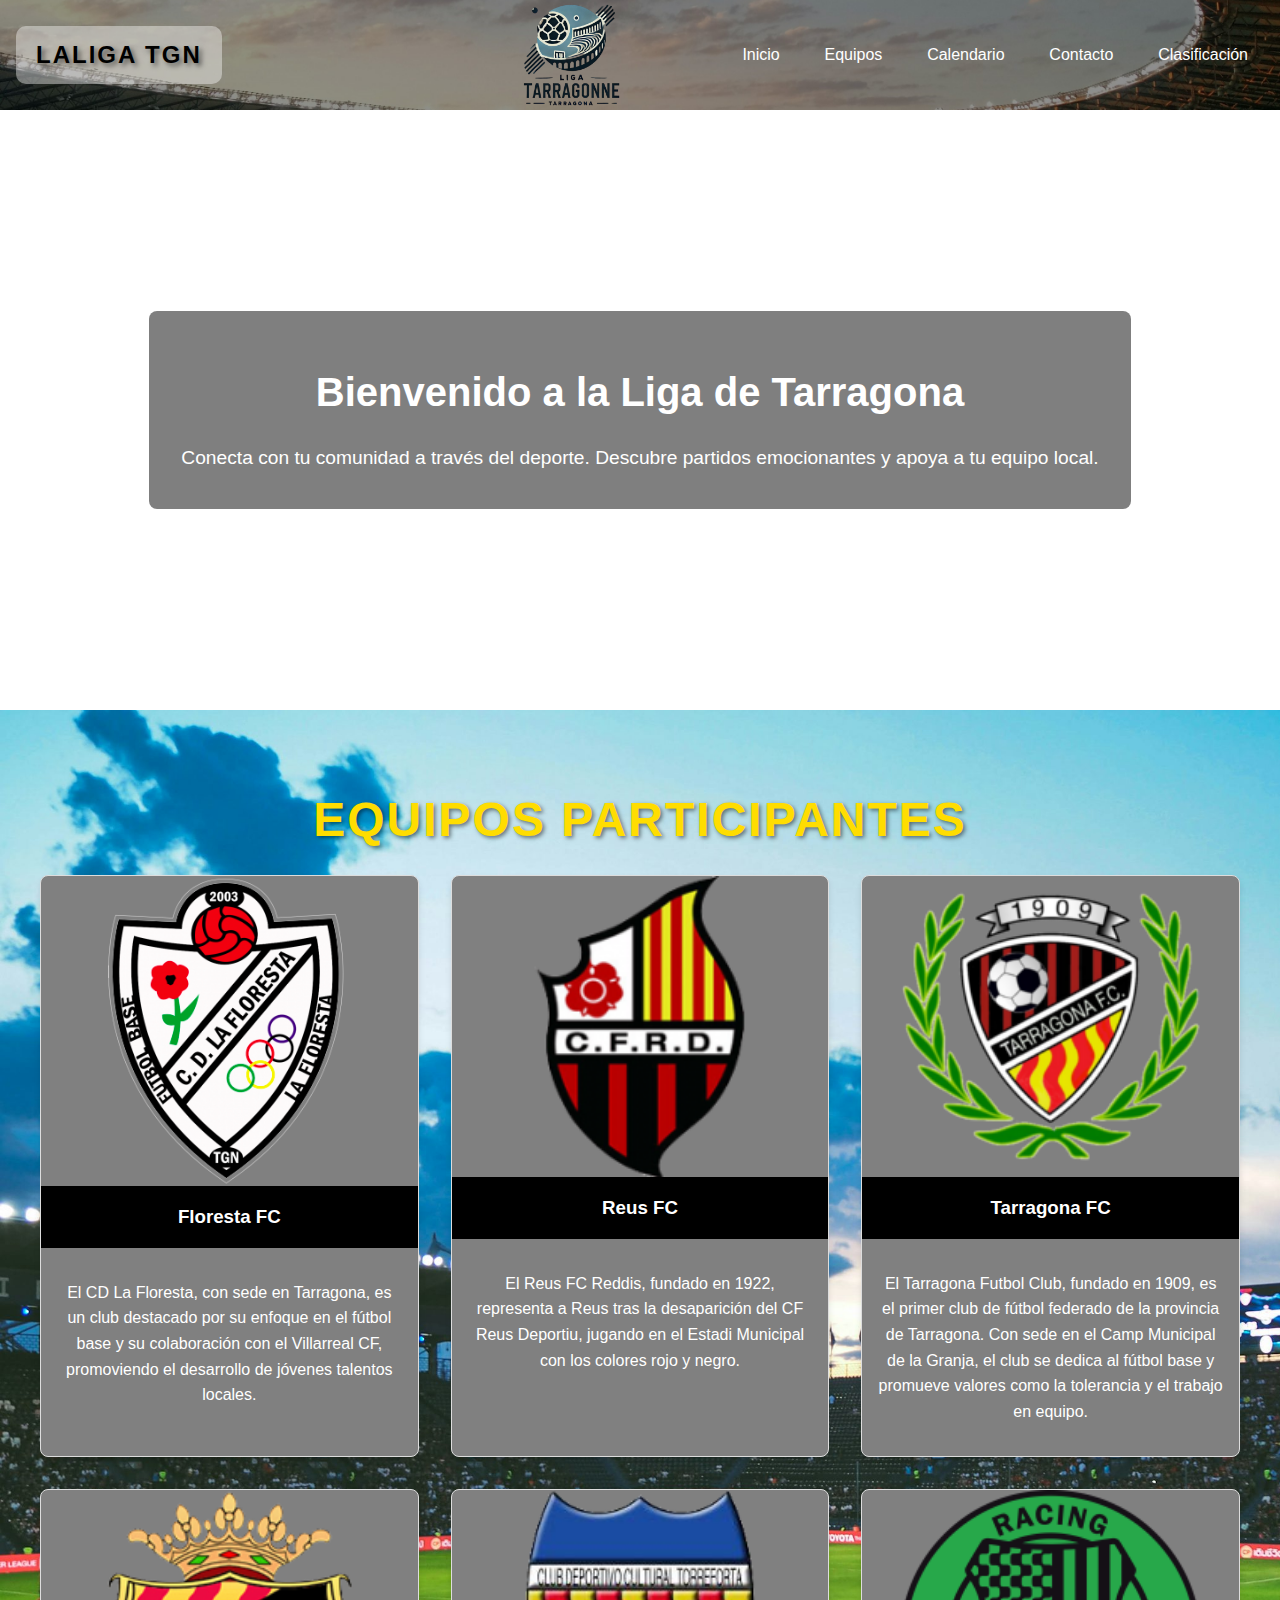
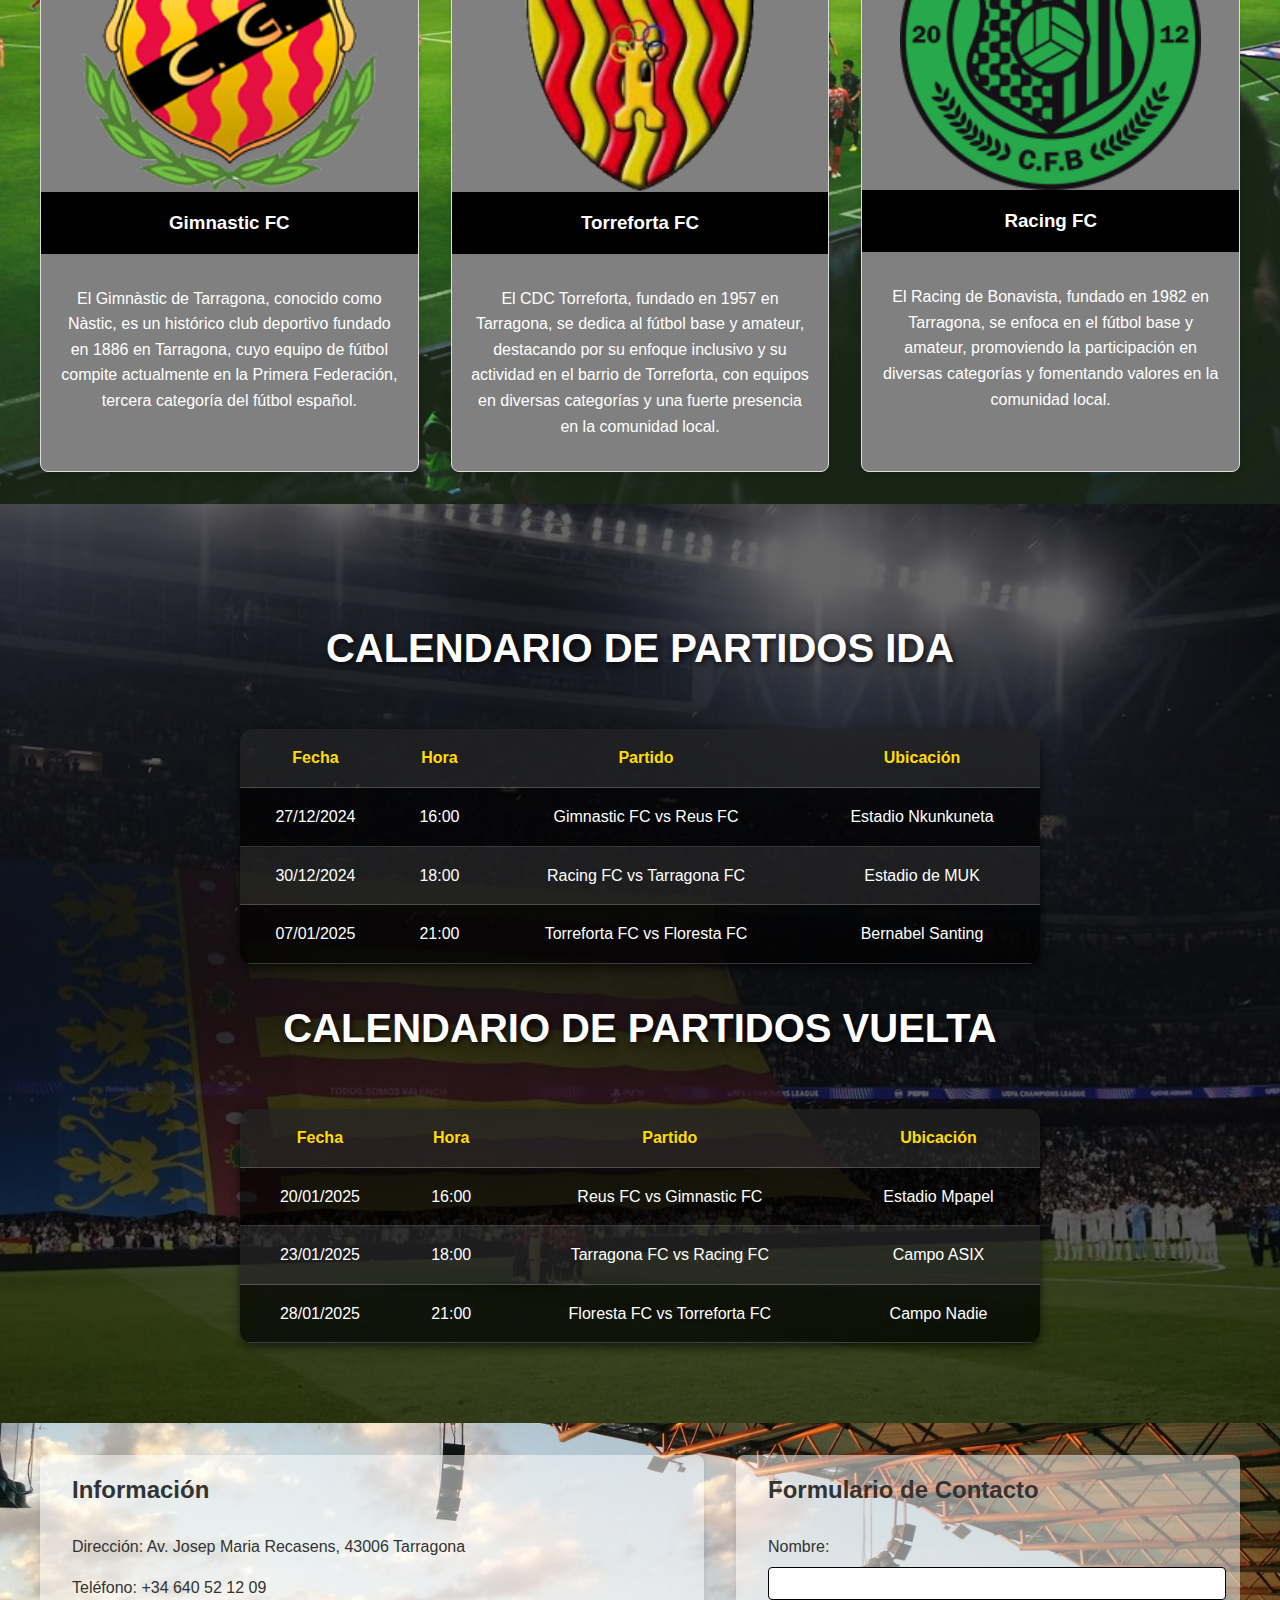
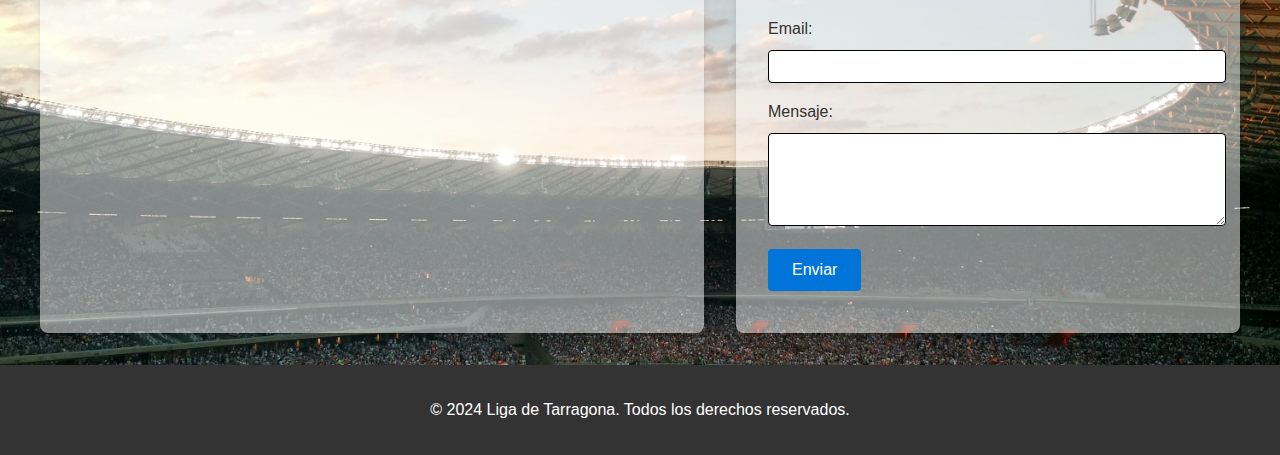
<file: index.html>
<!DOCTYPE html>
<html lang="es">
<head>
    <meta charset="UTF-8">
    <meta name="viewport" content="width=device-width, initial-scale=1.0">
    <title>Liga de Tarragona</title>
    <link rel="stylesheet" href="cssleague.css">
     <link rel="icon" href="./Imagenes_Web/liga_Tarragona.png" type="image/png">
</head>
<body>
    <header>
        <div class="container">
            <h1 class="page-title">LaLiga TGN</h1>
            <img class="logo" src="./Imagenes_Web/liga_Tarragona.png" alt="LIGA DE TARRAGONA Logo">
            <nav>
                <ul>
                    <li><a href="#inicio">Inicio</a></li>
                    <li><a href="#equipos">Equipos</a></li>
                    <li><a href="#calendario">Calendario</a></li>
                    <li><a href="#contacto">Contacto</a></li>
                    <li><a href="classificacion.html">Clasificación</a></li>
                </ul>
            </nav>
        </div>  
    </header>
    
    <main>
        <section id="inicio" class="hero">
            <div class="images">
                <img src="./Imagenes_Web/imagenFONDO.jpeg" alt="Imagen 1">
                <img src="./Imagenes_Web/reus_campo.jpeg" alt="Imagen 2">
                <img src="./Imagenes_Web/estadio_futbol.jpg" alt="Imagen 3">
            </div>
            <div class="hero-text">
                <h2>Bienvenido a la Liga de Tarragona</h2>
                <p>Conecta con tu comunidad a través del deporte. Descubre partidos emocionantes y apoya a tu equipo local.</p>
            </div>
        </section>

        <section id="equipos" class="equipos">
            <div class="container">
                <h2 class="equipos-titulo">Equipos participantes</h2>
                <div class="grid">
                    <article>
                        <a href="https://cdlafloresta.wixsite.com/inicio" target="_blank">
                            <img src="./Imagenes_Web/cflafloresta.png" alt="Equipo 1">
                            <h3>Floresta FC</h3>
                            <p>El CD La Floresta, con sede en Tarragona, es un club destacado por su enfoque en el fútbol base y su colaboración con el Villarreal CF, promoviendo el desarrollo de jóvenes talentos locales.</p>
                        </a>
                    </article>
                    <article>
                        <a href="https://www.reusfcreddis.com/" target="_blank">
                            <img src="./Imagenes_Web/reuus.png" alt="Equipo 2">
                            <h3>Reus FC</h3>
                            <p>El Reus FC Reddis, fundado en 1922, representa a Reus tras la desaparición del CF Reus Deportiu, jugando en el Estadi Municipal con los colores rojo y negro.</p>
                        </a>
                    </article>
                    <article>
                        <a href="https://www.tarragonafutbolclub.cat/es/" target="_blank">
                            <img src="./Imagenes_Web/fctarragonaa.png" alt="Equipo 3">
                            <h3>Tarragona FC</h3>
                            <p>El Tarragona Futbol Club, fundado en 1909, es el primer club de fútbol federado de la provincia de Tarragona. Con sede en el Camp Municipal de la Granja, el club se dedica al fútbol base y promueve valores como la tolerancia y el trabajo en equipo. </p>
                        </a>
                    </article>
                    <article>
                        <a href="https://gimnasticdetarragona.cat/es/" target="_blank">
                            <img src="./Imagenes_Web/NASTICC.png" alt="Equipo 4">
                            <h3>Gimnastic FC</h3>
                            <p>El Gimnàstic de Tarragona, conocido como Nàstic, es un histórico club deportivo fundado en 1886 en Tarragona, cuyo equipo de fútbol compite actualmente en la Primera Federación, tercera categoría del fútbol español.</p>
                        </a>
                    </article>
                    <article>
                        <a href="https://www.facebook.com/cdctorreforta1957/?locale=es_ES" target="_blank">
                            <img src="./Imagenes_Web/torreforta_fc.png" alt="Equipo 5">
                            <h3>Torreforta FC</h3>
                            <p>El CDC Torreforta, fundado en 1957 en Tarragona, se dedica al fútbol base y amateur, destacando por su enfoque inclusivo y su actividad en el barrio de Torreforta, con equipos en diversas categorías y una fuerte presencia en la comunidad local.</p>
                        </a>
                    </article>
                    <article>
                        <a href="https://www.instagram.com/racingcf_/" target="_blank">
                            <img src="./Imagenes_Web/racingfc.png" alt="Equipo 6">
                            <h3>Racing FC</h3>
                            <p>El Racing de Bonavista, fundado en 1982 en Tarragona, se enfoca en el fútbol base y amateur, promoviendo la participación en diversas categorías y fomentando valores en la comunidad local.</p>
                        </a>
                    </article>
                </div>
            </div>
        </section>

        <section id="calendario" class="calendario">
            <div class="container">
                <h2 class="calendario-titulo">Calendario de Partidos IDA</h2>
                <table>
                    <thead>
                        <tr>
                            <th>Fecha</th>
                            <th>Hora</th>
                            <th>Partido</th>
                            <th>Ubicación</th>
                        </tr>
                    </thead>
                    <tbody>
                        <tr>
                            <td>27/12/2024</td>
                            <td>16:00</td>
                            <td>Gimnastic FC vs Reus FC</td>
                            <td>Estadio Nkunkuneta</td>
                        </tr>
                        <tr>
                            <td>30/12/2024</td>
                            <td>18:00</td>
                            <td>Racing FC vs Tarragona FC</td>
                            <td>Estadio de MUK</td>
                        </tr>
                        <tr>
                            <td>07/01/2025</td>
                            <td>21:00</td>
                            <td>Torreforta FC vs Floresta FC</td>
                            <td>Bernabel Santing</td>
                        </tr>   
                    </tbody>
                </table>
            </div>
            <div class="container">
                <h2 class="calendario-titulo">Calendario de Partidos VUELTA</h2>
                <table>
                    <thead>
                        <tr>
                            <th>Fecha</th>
                            <th>Hora</th>
                            <th>Partido</th>
                            <th>Ubicación</th>
                        </tr>
                    </thead>
                    <tbody>
                        <tr>
                            <td>20/01/2025</td>
                            <td>16:00</td>
                            <td>Reus FC vs Gimnastic FC</td>
                            <td>Estadio Mpapel</td>
                        </tr>
                        <tr>
                            <td>23/01/2025</td>
                            <td>18:00</td>
                            <td>Tarragona FC vs Racing FC</td>
                            <td>Campo ASIX</td>
                        </tr>
                        <tr>
                            <td>28/01/2025</td>
                            <td>21:00</td>
                            <td>Floresta FC vs Torreforta FC</td>
                            <td>Campo Nadie</td>
                        </tr>
                    </tbody>
                </table>
            </div>
        </section>

        <section id="contacto" class="contacto">
            <div class="container contact-grid">
                <div class="contact-column">
                    <h3>Información</h3>
                    <p>Dirección: Av. Josep Maria Recasens, 43006 Tarragona</p>
                    <p>Teléfono: +34 640 52 12 09</p>
                    <div class="map-container">
                        <iframe src="https://www.google.com/maps/embed?pb=!1m18!1m12!1m3!1d24043.777348876036!2d1.1607440743164026!3d41.12421740000001!2m3!1f0!2f0!3f0!3m2!1i1024!2i768!4f13.1!3m3!1m2!1s0x12a1570002c8d351%3A0x62273c1f515215d8!2sCiutat%20Esportiva%20N%C3%A0stic%20de%20Tarragona!5e0!3m2!1ses!2ses!4v1734901069968!5m2!1ses!2ses" width="600" height="450" style="border:0;" allowfullscreen="" loading="lazy" referrerpolicy="no-referrer-when-downgrade"></iframe>                    </div>
                </div>
                <div class="contact-column larger">
                    <h3>Formulario de Contacto</h3>
                    <form action="gracias.php" method="post">
                        <label for="nombre">Nombre:</label>
                        <input type="text" id="nombre" name="nombre" required>

                        <label for="email">Email:</label>
                        <input type="email" id="email" name="email" required>

                        <label for="mensaje">Mensaje:</label>
                        <textarea id="mensaje" name="mensaje" rows="5" required></textarea>

                        <button type="submit">Enviar</button>
                    </form>
                </div>
            </div>
        </section>
    </main>

    <footer>
        <div class="container">
            <p>&copy; 2024 Liga de Tarragona. Todos los derechos reservados.</p>
        </div>
    </footer>
    <script src="javapagina.js"></script>
</body>
</html>
</file>
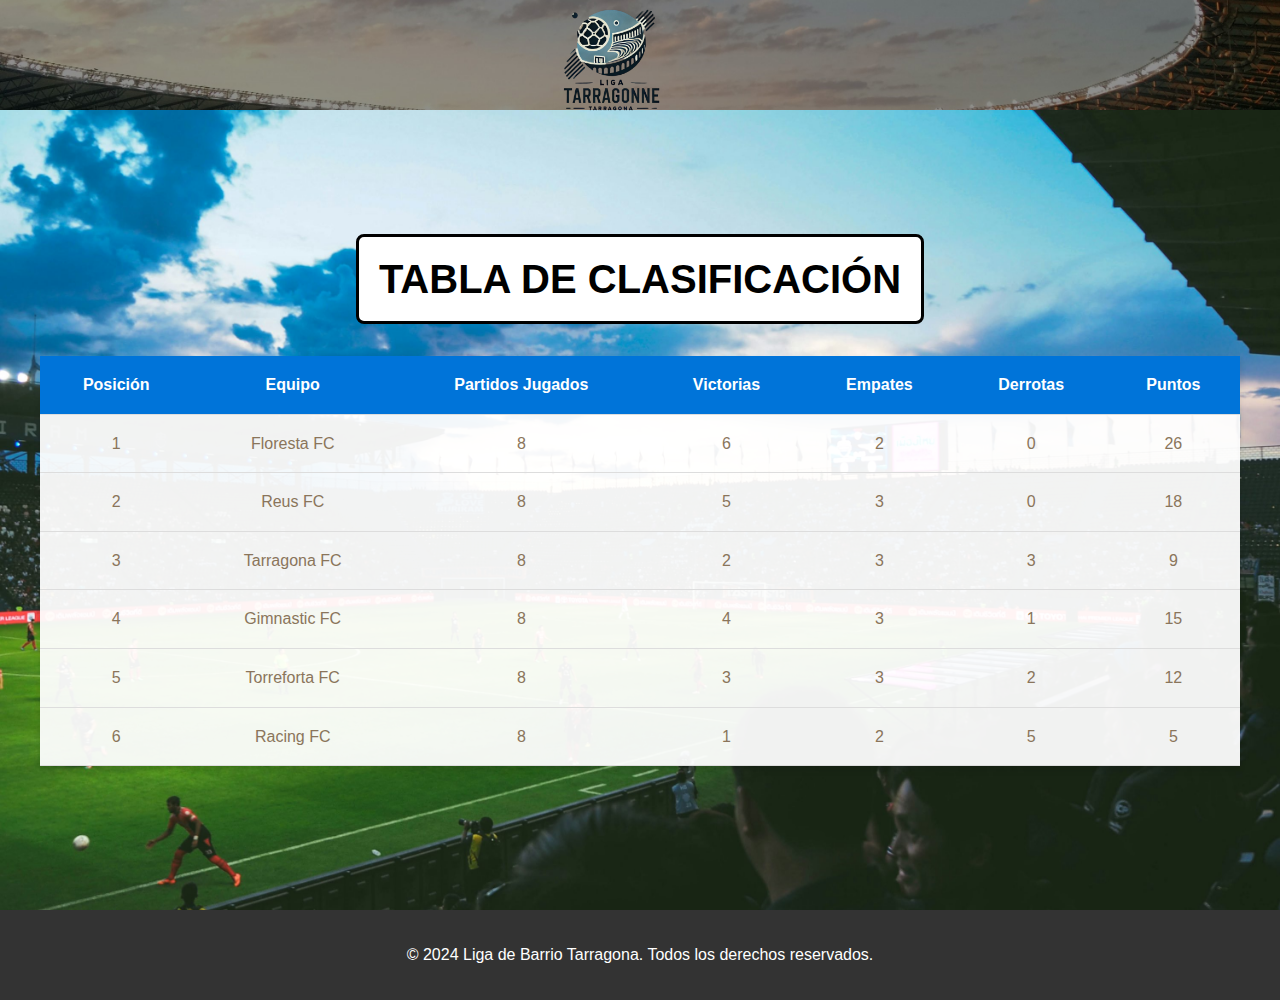
<file: classificacion.html>
<!DOCTYPE html>
<html lang="es">
<head>
    <meta charset="UTF-8">
    <meta name="viewport" content="width=device-width, initial-scale=1.0">
    <title>Clasificación - Liga de Tarragona</title>
    <link rel="stylesheet" href="cssleague.css">
    <style>
        /* Estilo para mover el logo a la derecha */
        .logo {
            position: absolute;
            top: -10px; /* Ajusta la distancia desde la parte superior */
            right: 47%; /* Ajusta la distancia desde la derecha */
            width: 100px; /* Ajusta el tamaño del logo si es necesario */
        }
    </style>
</head>
<body>
    <header>
        <div class="container">
            <!-- Logo que redirige a index.html -->
            <a href="index.html">
                <img src="./Imagenes_Web/liga_Tarragona.png" alt="Logo Liga de Tarragona" class="logo">
            </a>
        </div>
    </header>

    <main>
        <section class="clasificacion">
            <div class="container">
                <h2 class="tabla-clasificacion-titulo">Tabla de Clasificación</h2>
                <table>
                    <thead>
                        <tr>
                            <th>Posición</th>
                            <th>Equipo</th>
                            <th>Partidos Jugados</th>
                            <th>Victorias</th>
                            <th>Empates</th>
                            <th>Derrotas</th>
                            <th>Puntos</th>
                        </tr>
                    </thead>
                    <tbody>
                        <tr>
                            <td>1</td>
                            <td>Floresta FC</td>
                            <td>8</td>
                            <td>6</td>
                            <td>2</td>
                            <td>0</td>
                            <td>26</td>
                        </tr>
                        <tr>
                            <td>2</td>
                            <td>Reus FC</td>
                            <td>8</td>
                            <td>5</td>
                            <td>3</td>
                            <td>0</td>
                            <td>18</td>
                        </tr>
                        <tr>
                            <td>3</td>
                            <td>Tarragona FC</td>
                            <td>8</td>
                            <td>2</td>
                            <td>3</td>
                            <td>3</td>
                            <td>9</td>
                        </tr>
                        <tr>
                            <td>4</td>
                            <td>Gimnastic FC</td>
                            <td>8</td>
                            <td>4</td>
                            <td>3</td>
                            <td>1</td>
                            <td>15</td>
                        </tr>
                        <tr>
                            <td>5</td>
                            <td>Torreforta FC</td>
                            <td>8</td>
                            <td>3</td>
                            <td>3</td>
                            <td>2</td>
                            <td>12</td>
                        </tr>
                        <tr>
                            <td>6</td>
                            <td>Racing FC</td>
                            <td>8</td>
                            <td>1</td>
                            <td>2</td>
                            <td>5</td>
                            <td>5</td>
                        </tr>
                    </tbody>
                </table>
            </div>
        </section>
    </main>

    <footer>
        <div class="container">
            <p>&copy; 2024 Liga de Barrio Tarragona. Todos los derechos reservados.</p>
        </div>
    </footer>
</body>
</html>
</file>
<file: cssleague.css>
html {
    scroll-behavior: smooth;
}

body {
    font-family: Arial, sans-serif;
    line-height: 1.6;
    margin: 0;
    padding: 0;
    color: #333;
}

/* Header con fondo negro translúcido */
header {
    background-image: url('./Imagenes_Web/contactoes_copia.jpeg');
    background-position: center;
    background-size: cover;  /* Asegura que la imagen cubra toda la sección */
    height: 110px;
    display: flex;  
    align-items: center;
    justify-content: center;
    color: #fff;
    background-color: rgba(0, 0, 0, 0.5); /* Fondo negro translúcido */
    position: relative; /* Necesario para que sticky funcione */
    transition: background-color 0.5s ease-in-out, box-shadow 0.5s ease-in-out; /* Transición suave para el fondo y sombra */
    width: 100%;
}


header.sticky {
    position: fixed;
    top: 0;
    left: 0;
    width: 100%;
    z-index: 10; /* Asegura que el header se quede encima de otros elementos */
    background-color: rgba(0, 0, 0, 0.7); /* Fondo negro translúcido cuando se hace sticky */
    box-shadow: 0 4px 10px rgba(0, 0, 0, 0.4); /* Sombra sutil */
}

/* Resto de las secciones del header */
header .container {
    display: flex;
    align-items: center;
    justify-content: space-between;
    max-width: 1300px;
    width: 100%;
    padding: 0 1rem;
}

header .page-title {
    font-family: 'Poppins', sans-serif; /* Cambiar la fuente */
    font-size: 1.5rem; /* Aumenta el tamaño del texto */
    font-weight: bold; /* Hacer el texto en negrita */
    text-transform: uppercase; /* Convertir a mayúsculas */
    color: #000000; /* Color atractivo (tomate) */
    text-shadow: 3px 3px 5px rgba(0, 0, 0, 0.5); /* Agregar sombra para dar profundidad */
    letter-spacing: 2px; /* Espaciado entre letras */
    padding: 10px 20px; /* Espaciado alrededor del texto */
    background: rgba(255, 255, 255, 0.4); /* Fondo blanco translúcido */
    border-radius: 10px; /* Bordes redondeados */
    display: inline-block; /* Para que el fondo se ajuste al texto */
    transition: transform 0.3s ease, color 0.3s ease; /* Efecto de transición */
}

header .page-title:hover {
    color: #fff; /* Cambiar el color a blanco al pasar el ratón */
    transform: scale(1.1); /* Efecto de zoom al pasar el ratón */
}

header .logo {
    width: 140px;
    height: auto;
    margin-left: 200px;
}

header nav ul {
    list-style: none;
    display: flex;
    margin: 0;
    padding: 0;
}

header nav ul li {
    margin-left: 0.8rem;
}

header nav ul li a {
    color: #fff;
    text-decoration: none;
    font-size: 1rem;
    padding: 0.5rem 1rem;
    transition: background 0.7s ease;
}

header nav ul li a:hover {
    background: #ffa500; /* Fondo amarillo en hover */
    color: #000;
    border-radius: 4px;
}

/* Añadir estilo para la sección activa del enlace */
header nav ul li a.active {
    background: #000;
    color: #fff;
}

.hero {
    position: relative;
    height: 600px; /* Ajusta según el tamaño deseado */
    overflow: hidden;
    display: flex;
    align-items: center;
    justify-content: center;
    text-align: center;
    color: #fff;
    padding: 1rem;
    box-sizing: border-box;
}

.hero .images {
    position: absolute;
    top: 0;
    left: 0;
    width: 100%;
    height: 100%;
}

.hero .images img {
    position: absolute;
    top: 0;
    left: 0;
    width: 100%;
    height: 100%;
    object-fit: cover; /* Asegura que la imagen cubra todo el contenedor */
    animation: fade-zoom 10s ease-in-out infinite; /* Cambia entre imágenes */
    opacity: 0;
}

.hero .images img:nth-child(1) {
    animation-delay: 0s;
}

.hero .images img:nth-child(2) {
    animation-delay: 6s;
}

.hero .images img:nth-child(3) {
    animation-delay: 15s;
}

.hero .hero-text {
    position: relative;
    z-index: 10;
    background: rgba(0, 0, 0, 0.5); /* Fondo oscuro translúcido */
    padding: 1rem 2rem;
    border-radius: 8px;
}

.hero .hero-text h2 {
    font-size: 2.5rem;
    margin-bottom: 1rem;
}

.hero .hero-text p {
    font-size: 1.2rem;
}

/* Animación de zoom y fade */
@keyframes fade-zoom {
    0% {
        opacity: 0; /* Imagen no visible */
        transform: scale(1); /* Tamaño normal */
    }
    10% {
        opacity: 1; /* Imagen visible */
        transform: scale(1.1); /* Acercamiento ligero */
    }
    90% {
        opacity: 1; /* Imagen permanece visible */
        transform: scale(1.2); /* Acercamiento mayor */
    }
    100% {
        opacity: 0; /* Imagen desaparece */
        transform: scale(1); /* Vuelve al tamaño normal */
    }
}   


.equipos {
    padding: 2rem 0;
    background-image: url('./Imagenes_Web/imagenFONDO.jpeg');
    background-size: cover; /* Asegura que la imagen cubra toda la sección */
    text-align: center;
    color: #fff; /* Cambiar el color de texto si la imagen es oscura */
}

.equipos-titulo {
    font-size: 3rem; /* Hace que el título sea más grande */
    font-family: 'Arial', sans-serif; /* Cambia la fuente a Arial, puedes usar cualquier otra fuente */
    font-weight: bold; /* Hace el texto en negrita */
    text-transform: uppercase; /* Convierte todo el texto a mayúsculas */
    color: #ffdd00; /* Cambia el color a un dorado o cualquier color que desees */
    margin-bottom: 1rem; /* Agrega espacio debajo del título */
    letter-spacing: 2px; /* Añade un poco de espaciado entre las letras */
    text-shadow: 2px 2px 4px rgba(0, 0, 0, 0.5); /* Agrega una sombra para hacer que el texto resalte */
}


.equipos .grid {
    display: grid;
    grid-template-columns: repeat(auto-fit, minmax(300px, 1fr));
    gap: 2rem;
    max-width: 1200px;
    margin: 0 auto;
    padding: 0 1rem;
}

.equipos article {
    border: 1px solid #ddd;
    border-radius: 8px;
    overflow: hidden;
    box-shadow: 0 4px 6px rgba(0, 0, 0, 0.1);
    background-color: gray;
    transition: transform 0.3s ease, box-shadow 0.3s ease; /* Transición para la animación */
}

.equipos article a {
    display: block; /* Hace que el enlace ocupe todo el artículo */
    color: inherit; /* Mantiene el color del texto original */
    text-decoration: none; /* Elimina el subrayado del enlace */
}

.equipos article:hover {
    transform: scale(1.05); /* Efecto de zoom */
    box-shadow: 0 8px 12px rgba(0, 0, 0, 0.2); /* Efecto de sombra */
}

.equipos article img {
    width: 80%;
    margin: 0 auto;
    display: block;
}

.equipos article h3 {
    margin: 0;
    padding: 1rem;
    background: #000000;
    color: #fff;
    text-align: center;
}

.equipos article p {
    padding: 1rem;
}

/* Añadir un overlay oscuro para mejorar la legibilidad sobre la imagen */
.calendario {
    padding: 5rem 0;
    background-size: cover;
    background-repeat: no-repeat;
    background-position: center;
    text-align: center;
    background-image: url('./Imagenes_Web/calendariooo.webp');
    position: relative; /* Necesario para el pseudo-elemento */
    color: #fff; /* Asegurar texto blanco para contraste */
}

.calendario::before {
    content: '';
    position: absolute;
    top: 0;
    left: 0;
    width: 100%;
    height: 100%;
    background: rgba(0, 0, 0, 0.6); /* Overlay negro translúcido */
    z-index: 1; /* Posicionar detrás del contenido */
}

.calendario > * {
    position: relative; /* Asegurar que el contenido esté por encima del overlay */
    z-index: 2;
}

/* Mantener el título visible y destacado */
.calendario h2 {
    color: #ffffff; /* Cambiar el color del texto a blanco */
    margin-top: 2.0rem;
    font-size: 2.5rem;
    font-weight: bold;
    text-transform: uppercase;
    padding-bottom: 1rem;
    text-shadow: 2px 2px 6px rgba(0, 0, 0, 0.8); /* Sombra para destacar */
}

/* Ajustes adicionales para la tabla */
.calendario table {
    width: 90%;
    margin: 0 auto;
    max-width: 800px;
    background: rgba(0, 0, 0, 0.7); /* Fondo oscuro translúcido */
    border-collapse: separate;
    border-spacing: 0;
    border-radius: 12px;
    overflow: hidden;
    box-shadow: 0 4px 10px rgba(0, 0, 0, 0.6); /* Sombra intensa */
}

.calendario th, .calendario td {
    padding: 1rem;
    text-align: center;
    color: #fff;
    border-bottom: 1px solid rgba(255, 255, 255, 0.2);
}

.calendario th {
    background: rgba(255, 255, 255, 0.1); /* Fondo ligeramente translúcido */
    color: #ffdd00; /* Color dorado para destacar los encabezados */
    font-weight: bold;
}

.calendario td {
    background: transparent;
    color: #fff;
    font-size: 1rem;
    font-weight: 500;
}

/* Estilo para filas alternadas */
.calendario tr:nth-child(even) td {
    background: rgba(255, 255, 255, 0.1); /* Fondo ligeramente diferente para alternar */
}

.calendario tr:hover td {
    background: rgba(255, 255, 255, 0.2); /* Efecto hover */
}


.contacto {
    padding: 2rem 0;
    background: #fff;
    text-align: center;
}

.contacto {
    padding: 2rem 0;
    background-image: url('./Imagenes_Web/contactoes.jpeg');
    background-size: cover;  /* O usa contain si prefieres no recortes */
    background-repeat: no-repeat;
    background-position: center; /* Centra la imagen */
    text-align: center;     
}

.contact-grid {
    display: grid;
    grid-template-columns: 1fr 2fr 1fr; /* La columna central es más grande */
    gap: 2rem; /* Espaciado entre las columnas */
    max-width: 1200px;
    margin: 0 auto;
    text-align: left;
}

.contact-column {
    background: rgba(255, 255, 255, 0.5); /* Fondo oscuro translúcido */
    padding: 1rem 2rem;
    border-radius: 8px;
    box-shadow: 0 4px 6px rgba(0, 0, 0, 0.1);
}

.map-container {
    width: 100%;
    height: 300px; /* Ajusta la altura que desees */
    border-radius: 8px;
    overflow: hidden;
    margin-top: 1rem;
}

.contact-column h3 {
    margin-top: 0;
    font-size: 1.5rem;
    color: #333;
}

.contact-column ul {
    list-style: none;
    padding: 0;
}

.contact-column ul li {
    margin-bottom: 0.5rem;
}

.contact-column ul li a {
    color: #0074D9;
    text-decoration: none;
    font-weight: bold;
}

.contact-column ul li a:hover {
    text-decoration: underline;
}

.contact-column.larger {
    grid-column: span 2; /* Esta columna ocupa el doble de espacio horizontal */
}

.contact-column form label {
    display: block;
    margin-bottom: 0.5rem;
}

.contact-column form input,
.contact-column form textarea {
    width: 100%;
    padding: 0.5rem;
    margin-bottom: 1rem;
    border: 1px solid #000000;
    border-radius: 4px;
}

.contact-column form button {
    background: #0074D9;
    color: #fff;
    border: none;
    padding: 0.75rem 1.5rem;
    cursor: pointer;
    border-radius: 4px;
    font-size: 1rem;
}

.contact-column form button:hover {
    background: #005bb5;
}

/* Logo */
header .logoo {
    width: 130px; /* Ajusta el tamaño del logo */
    height: auto; /* Mantiene la proporción */
    margin-left: 0; /* Asegura que no haya márgenes adicionales */
    position: relative;
    left: -200px; /* Ajusta según lo que necesites */
}

/* Enlace al logo */
header .logo:hover {
    cursor: pointer; /* Añadir el cursor para indicar que es clickeable */
}

/* Sección de Clasificación */
.clasificacion {
    padding: 9rem 0;
    background-image: url('./Imagenes_Web/imagenFONDO.jpeg'); /* Cambia la ruta a tu imagen de fondo */
    background-size: cover;
    background-repeat: no-repeat;
    background-position: center;
    text-align: center;
    color: #8a755b;
}

.tabla-clasificacion-titulo {
    font-size: 2.5rem; /* Aumenta el tamaño del título */
    margin-top: -20px; /* Mueve el título hacia arriba */
    margin-bottom: 2rem; /* Espacio debajo del título */
    font-weight: bold; /* Asegura que el texto sea en negrita */
    text-transform: uppercase; /* Convierte el texto a mayúsculas */
    color: #000000; /* Color del texto */

    border: 3px solid #000000; /* Agrega un borde blanco de 3px */
    padding: 10px 20px; /* Espacio interno entre el borde y el texto */
    border-radius: 8px; /* Bordes redondeados */
    display: inline-block; /* Hace que el borde se ajuste al contenido */

    background-color: #ffffff; /* Color de fondo dentro del recuadro (tomato) */

}

.clasificacion table {
    width: 100%;
    border-collapse: collapse;
    margin: 0 auto;
    max-width: 1200px;
    background: rgba(255, 255, 255, 0.8); /* Fondo con algo de transparencia */
    box-shadow: 0 4px 6px rgba(0, 0, 0, 0.1);
}

.clasificacion th, .clasificacion td {
    padding: 1rem;
    text-align: center;
    border-bottom: 1px solid #ddd;
}

.clasificacion th {
    background: #0074D9;
    color: #fff;
}

.clasificacion td {
    background: rgba(255, 255, 255, 0.7);
}


footer {
    background: #333;
    color: #fff;
    text-align: center;
    padding: 1rem 0;
}
</file>
